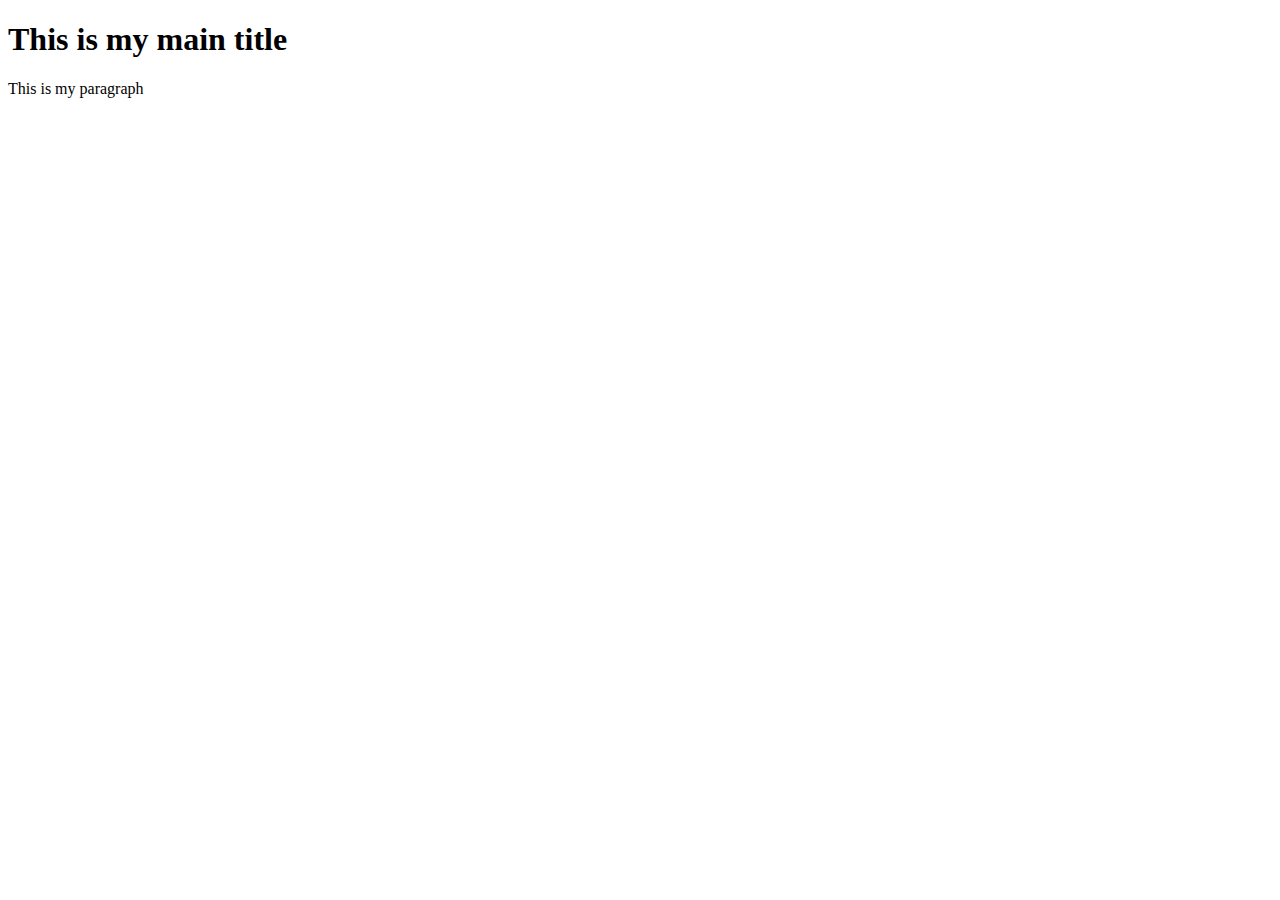
<file: aboutMe/index.html>
<!DOCTYPE html>
<html lang="en">
<head>
    <meta charset="UTF-8">
    <meta name="viewport" content="width=device-width, initial-scale=1.0">
    <title>Document</title>
</head>
<body>
    <h1>This is my main title</h1>
    <p>This is my paragraph</p>
</body>

</html>
</file>
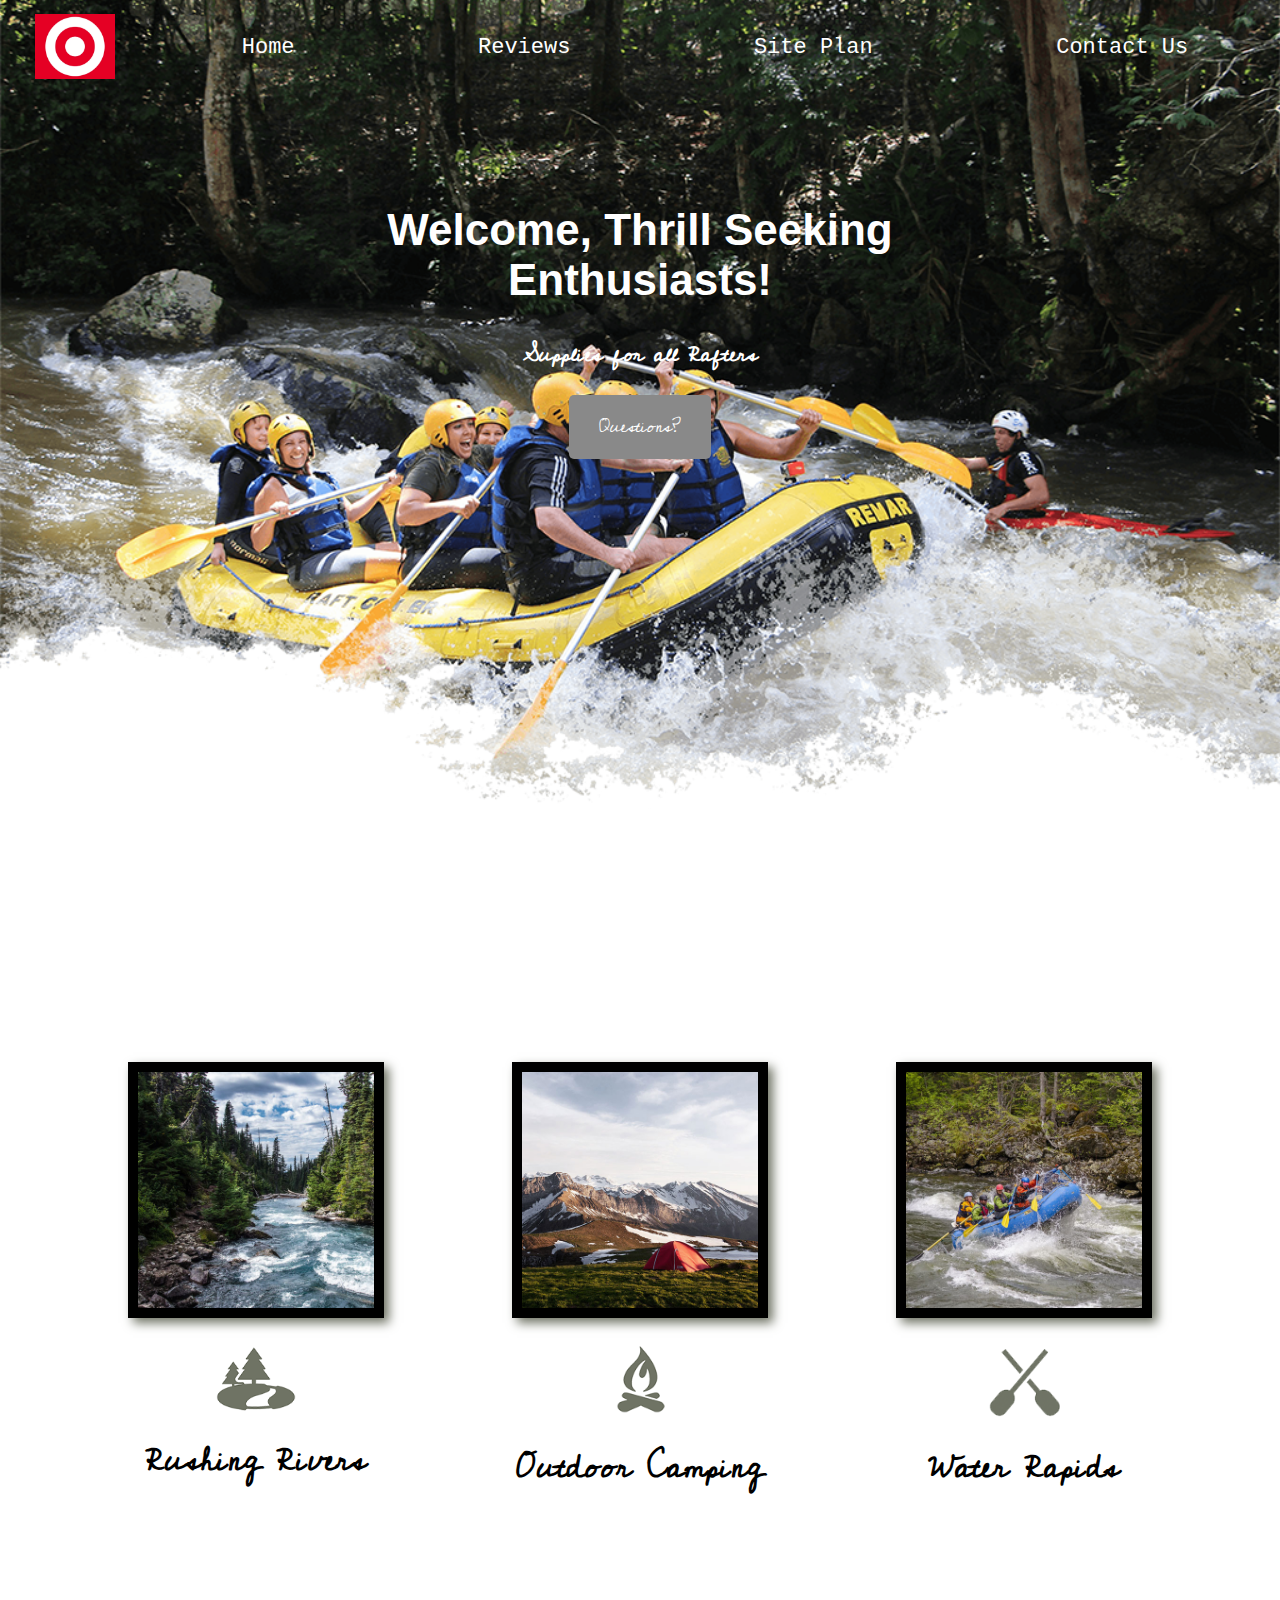
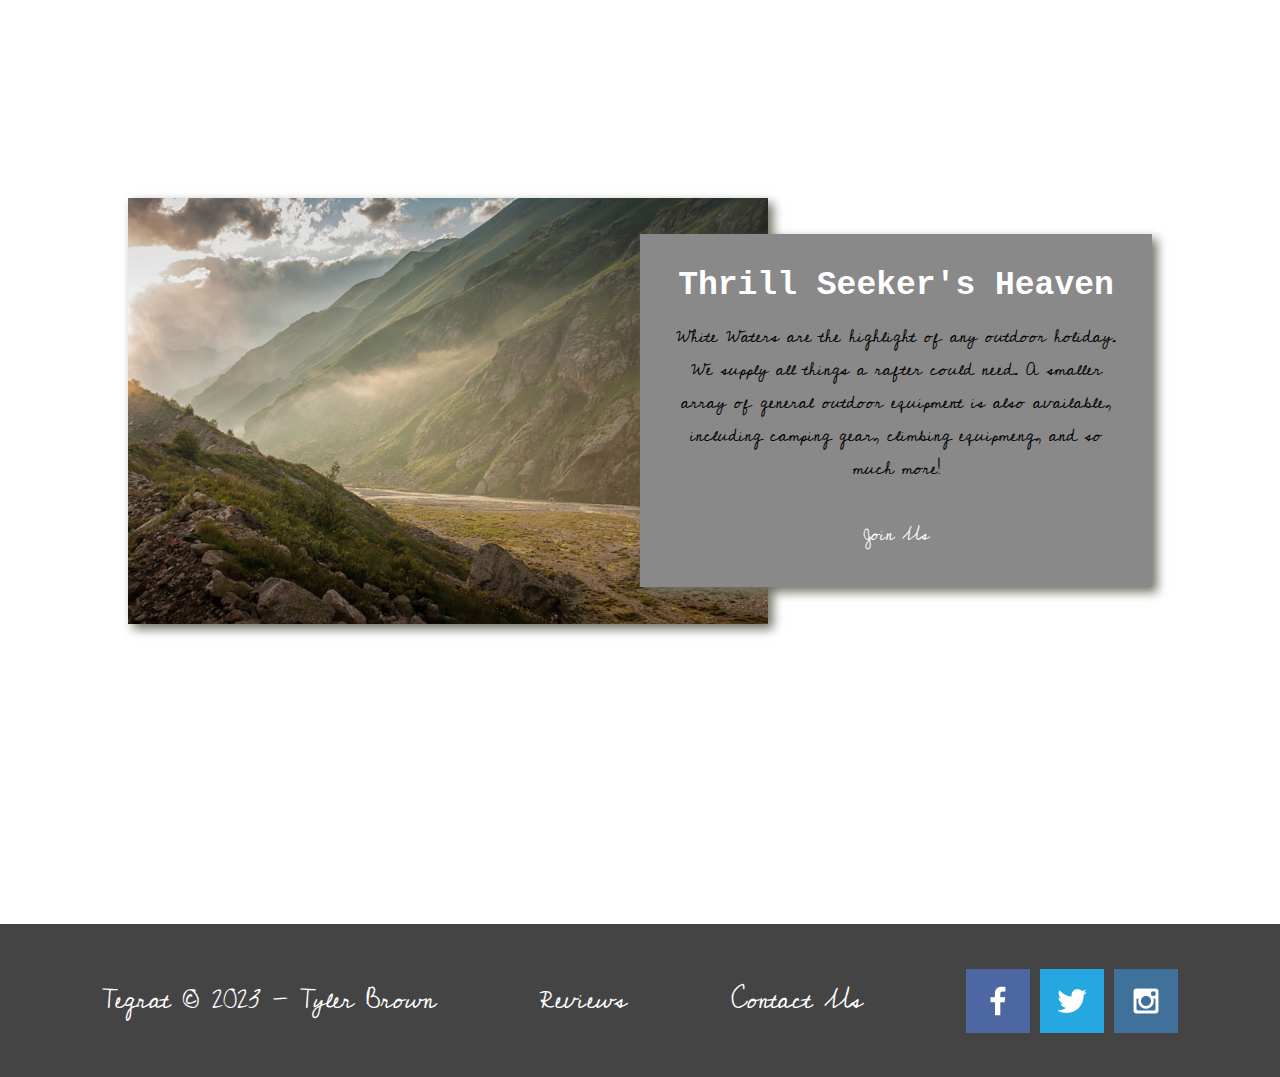
<file: wwr/index.html>
<!DOCTYPE html>
<html lang="en">
<head>
    <meta charset="UTF-8">
    <meta name="viewport" content="width=device-width, initial-scale=1.0">
    <link rel="stylesheet" href="styles/styles.css">
    <title>Tegrat - Home of the WWR Thrill Seekers</title>
</head>

<body>
    <div id="content">
        <header>
            <a id="logo_link" href="index.html" >
                <img class="logo" src="images/logo.png" alt="Dry Oar Logo">
            </a>
            <nav>
                <a href="index.html">Home</a>
                <a href="reviews.html">Reviews</a>
                <a href="site-plan-rafting.html">Site Plan</a>
                <a href="contactus.html">Contact Us</a>
            </nav>
        </header>
        <div id="hero">
            <div id="hero-box">
                <img id="hero-img" src="images/hero.png" alt="White Water Rafters">
            </div>
            <section id="hero-msg">
                <h1 class="home-title">Welcome, Thrill Seeking Enthusiasts!</h1>
                <h4>Supplies for all Rafters</h4>
                <div class="button-box" >
                    <a class="book" href="contactus.html">Questions?</a>
                </div>
            </section>
        </div> 
        <main class="home-grid">
            <section class="rivers-card">
                <img class="card-img" src="images/rivers.jpg" alt="river in forest">
                <img class="icon" src="images/river_icon.png" alt="river icon">
                <h2>Rushing Rivers</h2>
            </section>
            <section class="camping-card">
                <img class="card-img" src="images/camping.jpg" alt="tent in mountains">
                <img class="icon" src="images/fire_icon.png" alt="fire icon">
                <h2>Outdoor Camping</h2>
            </section>
            <section class="rapids-card">
                <img class="card-img" src="images/rapids.jpg" alt="rafting boat">
                <img class="icon" src="images/oars.png" alt="oars icon">
                <h2>Water Rapids</h2>
            </section>
            <div id="background"></div>
            <img class="mountains" src="images/mountains.jpg" alt="Misty mountains">
            <section class="msg">
                <h2>Thrill Seeker's Heaven</h2>
                <p>White Waters are the highlight of any outdoor holiday. We supply all things a rafter could need.
                    A smaller array of general outdoor equipment is also available, including camping gear, climbing
                    equipmeng, and so much more! </p>
                <a class='join' href="rivers.html">Join Us</a>
            </section>
        </main>
        <footer>
            <p>Tegrat &copy; 2023 - Tyler Brown</p>
            <p><a href="reviews.html">Reviews</a></p>
            <p><a href="contactus.html">Contact Us</a></p>
            <div class="social">
                <a href="https://facebook.com" target="_blank">
                    <img src="images/facebook.png" alt="fb icon">
                </a>
                <a href="https://twitter.com" target="_blank">
                    <img src="images/twitter.png" alt="twitter icon">
                </a>
                <a href="https://instagram.com" target="_blank">
                    <img src="images/instagram.png" alt="instagram icon">
                </a>
            </div>
        </footer>
    </div>  
</body>
</html>
</file>
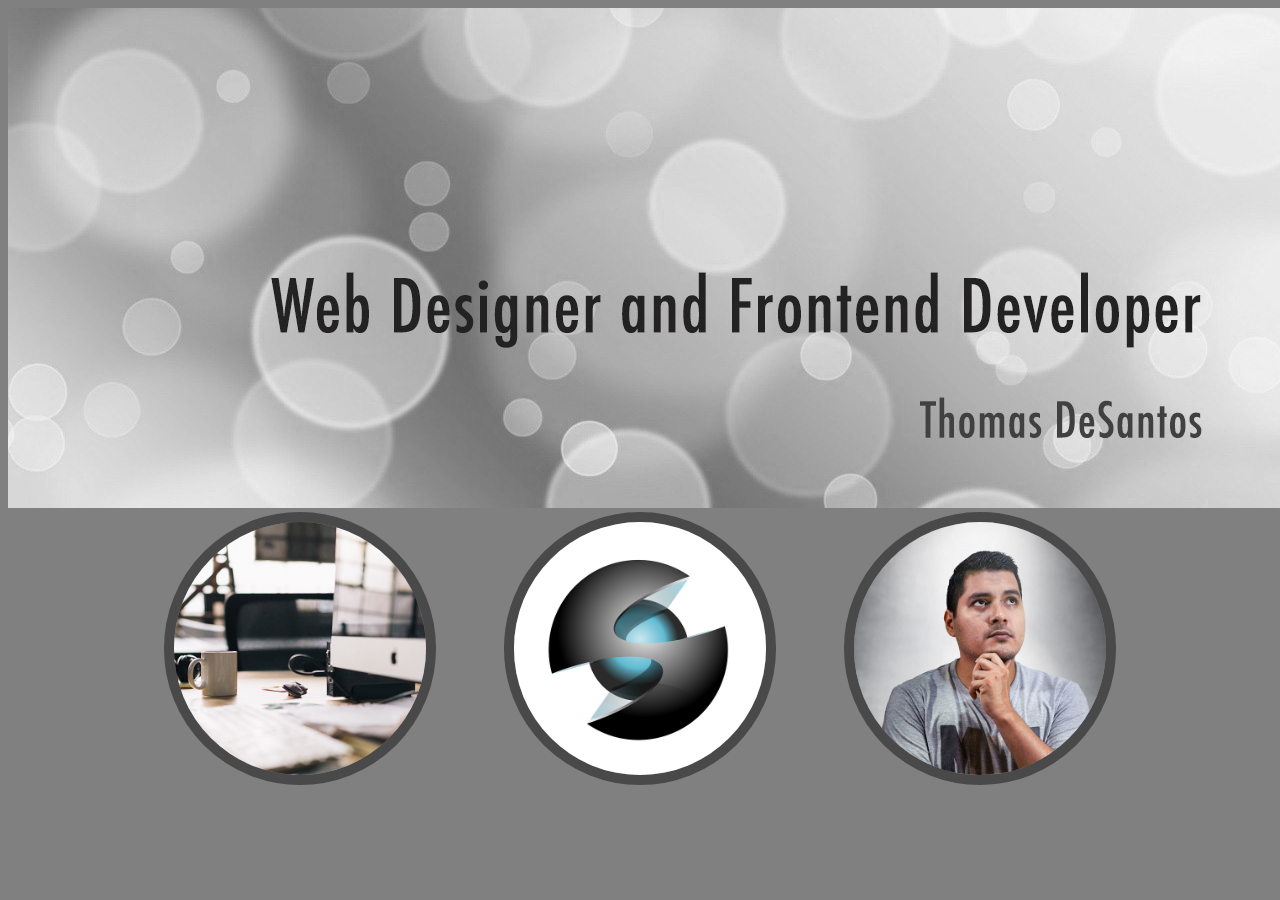
<file: iceAssignments/ice-10-10-23.html>
<!DOCTYPE html>
<html lang="en">
<head>
    <meta charset="UTF-8">
    <meta name="viewport" content="width=device-width, initial-scale=1.0">
    <link rel = "stylesheet" href="ice-10-10-23-styles.css">

    <title>ICE-Circles</title>
</head>
<body>
    <div>
        <div class="top">
            <img alt="hero image" src="w05_circles.jpg">
        </div>
        <div class="bottom">
            <img alt="desk picture" src="w05_ice_image_desk.jpg">
            <img id="graphic" alt="circle thing" src="w05_ice_image_graphic.png">
            <img alt="person guy" src="w05_ice_image_person.jpg">
        </div>
    </div>
</body>
</html>
</file>
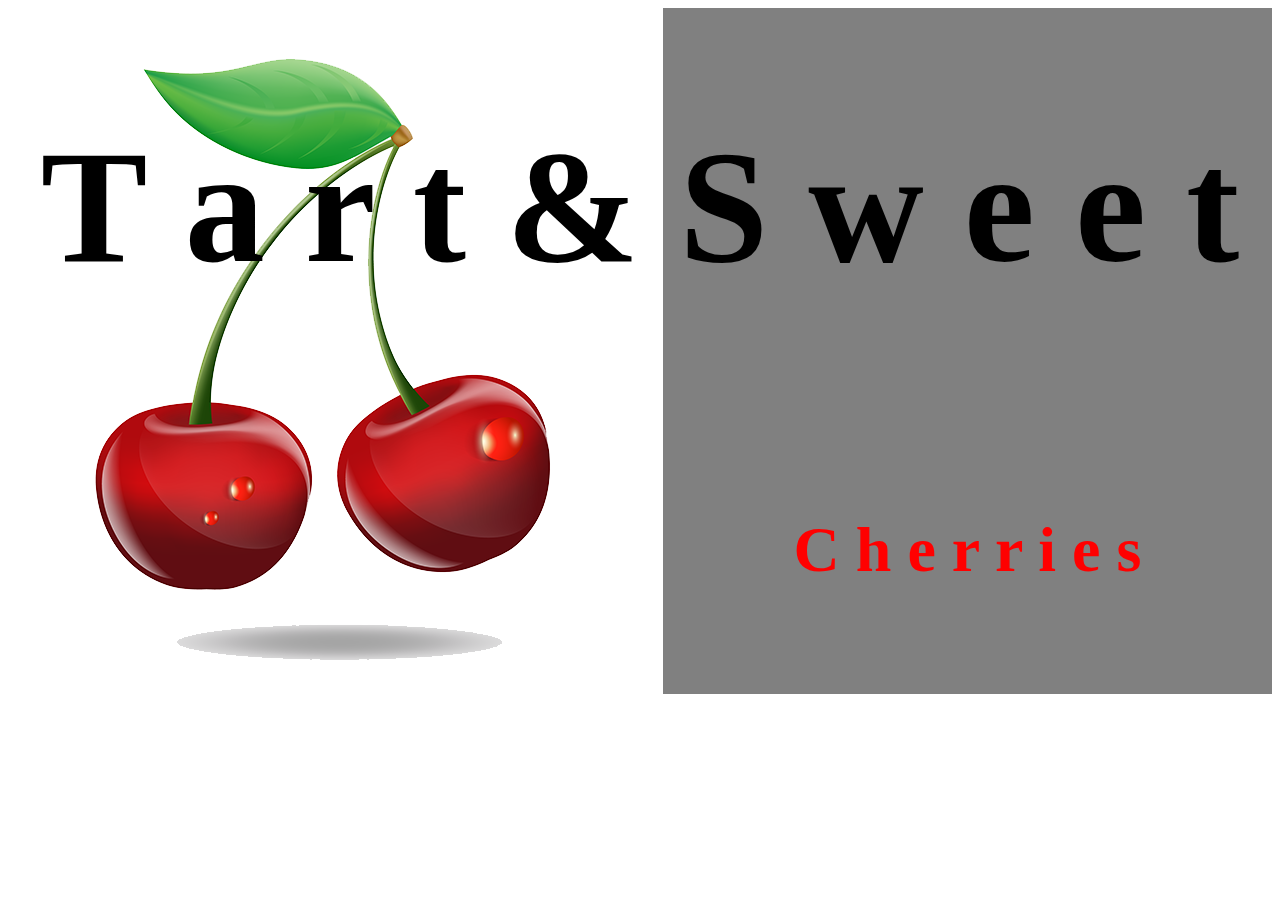
<file: iceAssignments/ice-10-17-23.html>
<!DOCTYPE html>
<html lang="en">
<head>
    <meta charset="UTF-8">
    <meta name="viewport" content="width=device-width, initial-scale=1.0">
    <link rel = "stylesheet" href="ice-10-17-23-styles.css">
    <title>Cherry Picture</title>
</head>
<body>
    
    <div class="gridcontainer">
        <div class="greybg"></div>
        <img class="cherrypic" alt = "cherryimg" src="w06_cherries.png">
        <h1 class="title">T a r t  &  S w e e t</h1>
        <h2 class="cherry">C  h  e  r  r  i  e  s</h2>
    </div>
</body>
</html>
</file>
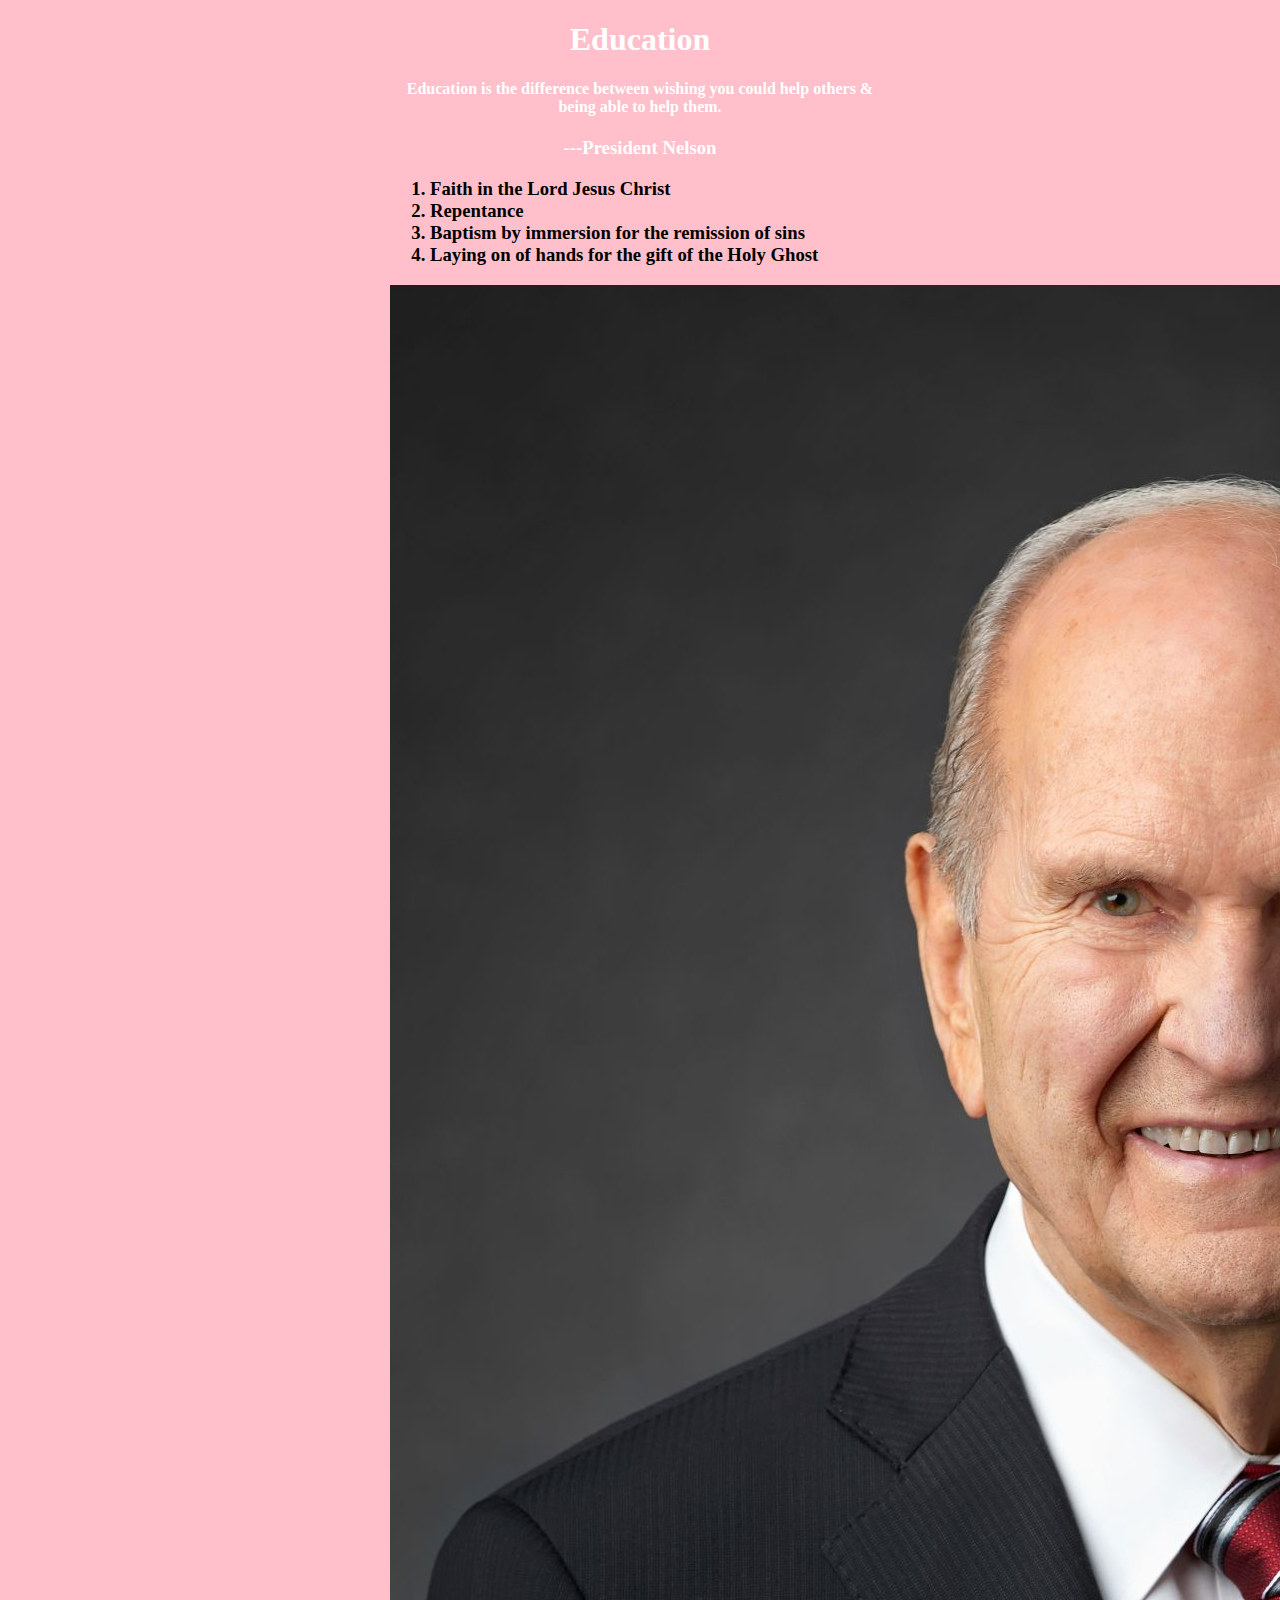
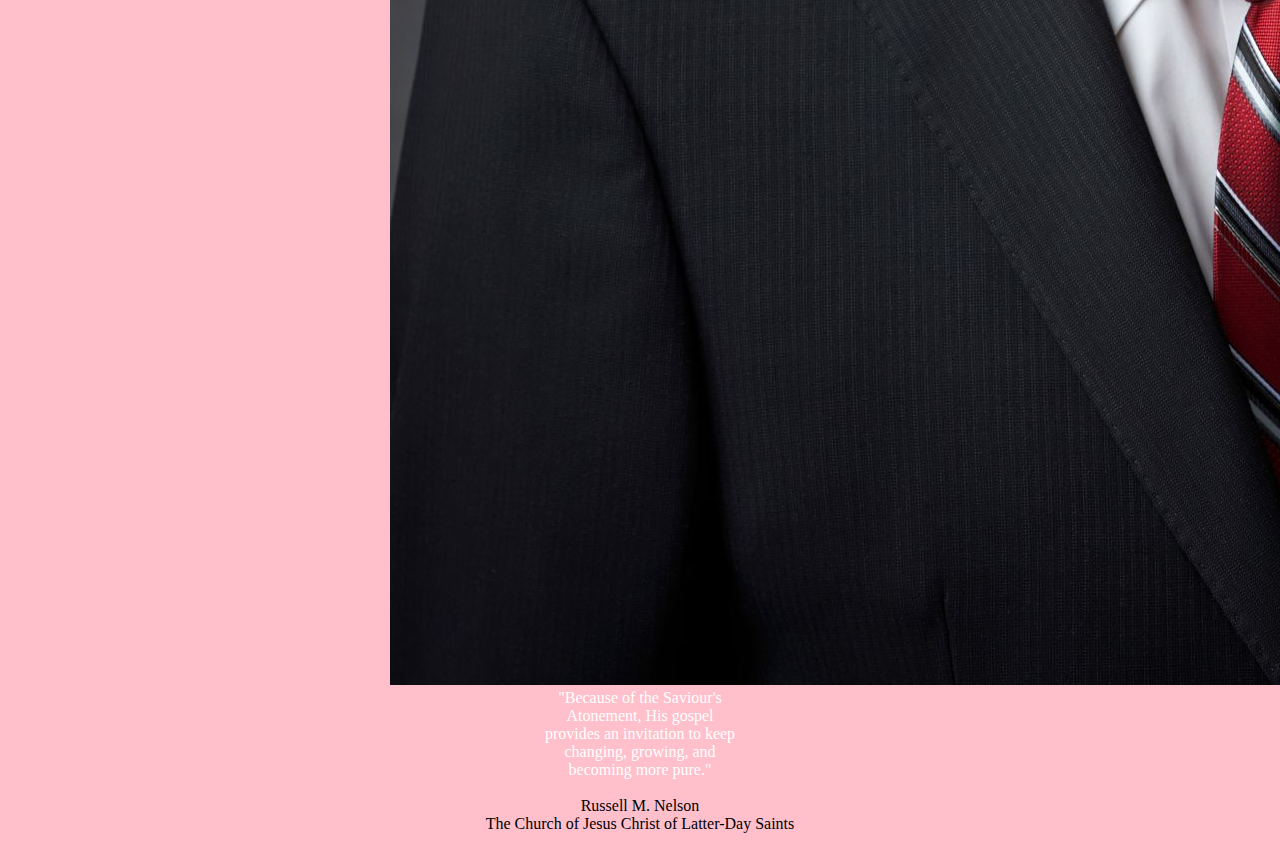
<file: iceAssignments/ice-10-5-23.html>
<!DOCTYPE html>
<html lang="en">
<head>
    <meta charset="UTF-8">
    <meta name="viewport" content="width=device-width, initial-scale=1.0">
    <link rel = "stylesheet" href="ice-10-5-23-styles.css">
    <title>ICE-Education</title>
</head>
<body>
    <div class="maincontent">
        <h1>Education</h1>
        <h4>
            Education is the difference between wishing you could help others & being able to help them.
        </h4>
        <h3>
            ---President Nelson
        </h3>
        <h3>
            <ol>
                <li>Faith in the Lord Jesus Christ</li>
                <li>Repentance</li>
                <li>Baptism by immersion for the remission of sins</li>
                <li>Laying on of hands for the gift of the Holy Ghost</li>
            </ol>
        </h3>
        <img alt="President Nelson" src="russell_nelson_official_portrait_2018.jpeg">
        <p>
            "Because of the Saviour's Atonement, His gospel provides an invitation to keep 
            changing, growing, and becoming more pure."
        </p>
        <footer>
            <br>
            Russell M. Nelson
            <br>
            The Church of Jesus Christ of Latter-Day Saints 
        </footer>
    </div>
    
</body>
</html>
</file>
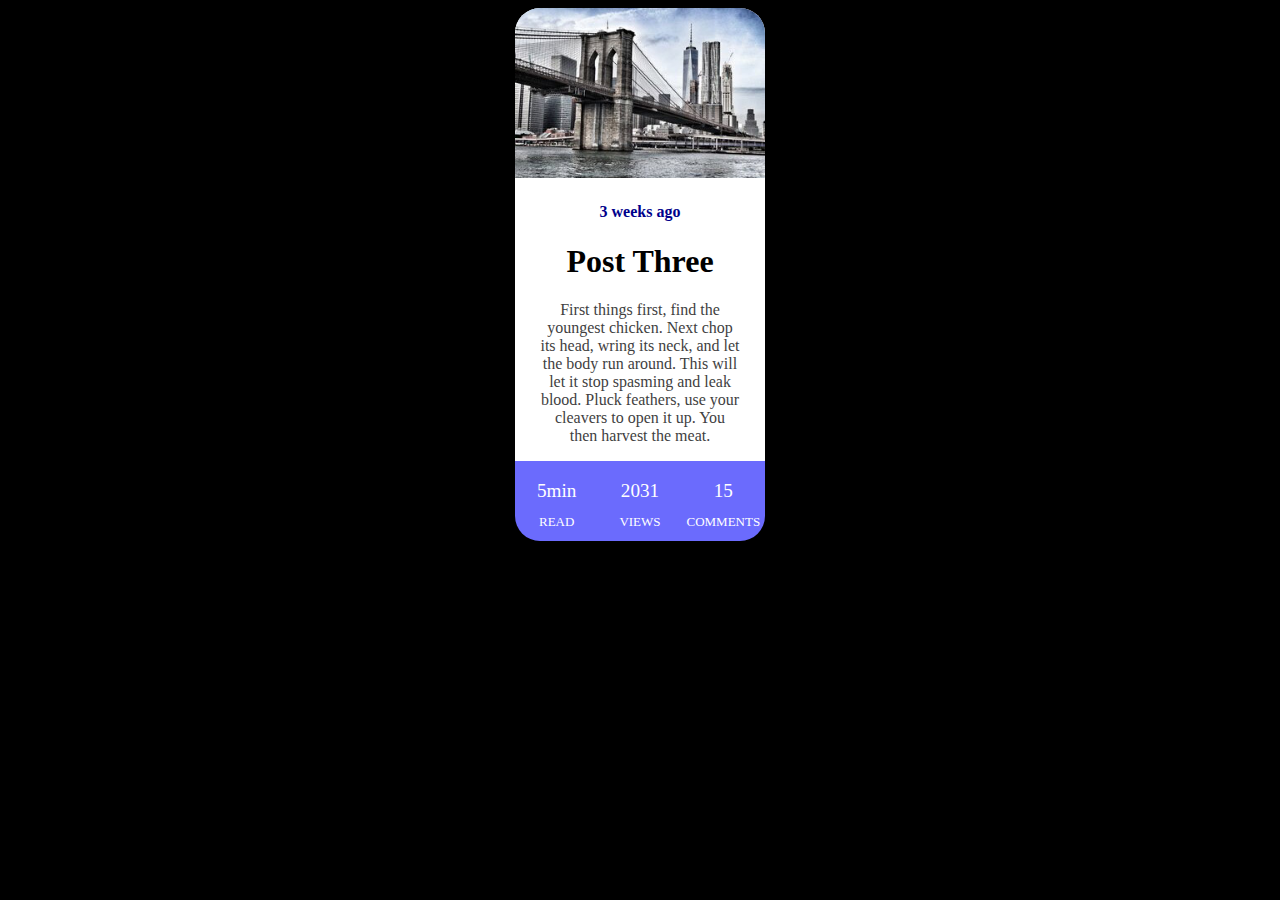
<file: iceAssignments/ice-11-7-23.html>
<!DOCTYPE html>
<html lang="en">
<head>
    <meta charset="UTF-8">
    <meta name="viewport" content="width=device-width, initial-scale=1.0">
    <link rel = "stylesheet" href="ice-11-7-23-styles.css">
    <title>ICE Challenge Week 9</title>
</head>
<body>
    <div class = "card">
        <img class = "headerimage" src = "w09_ice_img.jpg" alt = "Sky scrapers with bridge in a big city">
        <main>
            <h4>3 weeks ago</h4>
            <h1 class = "header2">Post Three</h1>
            <p class = "awesomearticle">
                First things first, find the youngest chicken. Next chop its head, wring its neck, and let the body run around. This will let it stop spasming and leak blood. Pluck feathers, use your cleavers to open it up. You then harvest the meat.
            </p>
        </main>
        <footer>
            <div class = "foot">
                <p class = "par1"> 5min</p>
                <p class = "par2"> 2031</p>
                <p class = "par3"> 15</p>
                <p class = "par4"> READ</p>
                <p class = "par5"> VIEWS</p>
                <p class = "par6"> COMMENTS</p>
            </div>
        </footer>
    </div>
</body>

</html>
</file>
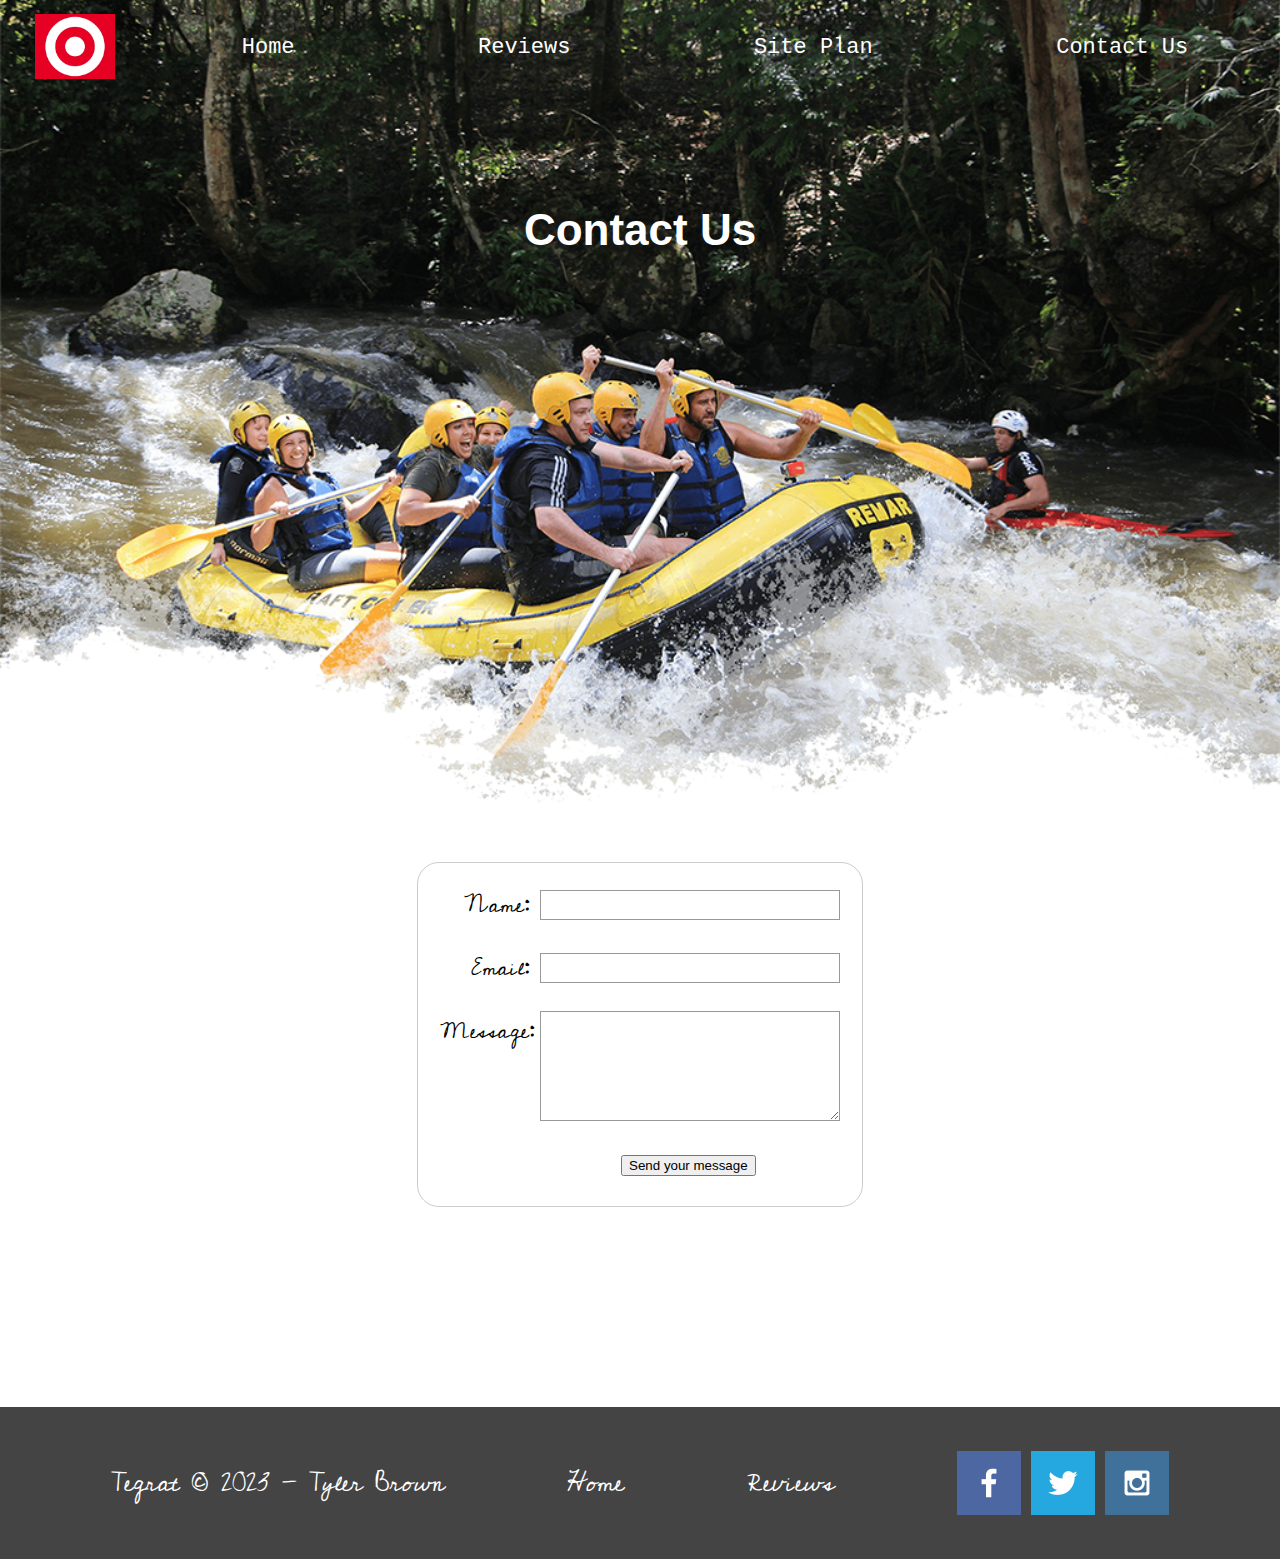
<file: wwr/contactus.html>
<!DOCTYPE html>
<html lang="en">
<head>
    <meta charset="UTF-8">
    <meta name="viewport" content="width=device-width, initial-scale=1.0">
    <link rel="stylesheet" href="styles/styles.css">
    <style>
        form {
    margin: 0 auto;
    width: 400px;
    padding: 1em;
    border: 1px solid #ccc;
    border-radius: 1em;
}

ul {
    list-style: none;
    padding: 0;
    margin: 0;
}

form li + li {
    margin-top: 1em;
}

label {
    display: inline-block;
    width: 90px;
    text-align: right;
}

input,
textarea {
    font: 1em sans-serif;
    width: 300px;
    box-sizing: border-box;
    border: 1px solid #999;
}

input:focus,
textarea:focus {
    border-color: #000;
}

textarea {
    vertical-align: top;
    height: 5em;
}

.button {
    padding-left: 90px;
}

button {
    margin-left: 0.5em;
}

#feedback {
    background-color: antiquewhite;
    position: absolute;
    top: 0;
    left: 0;
    right: 0;
    padding: 0.5em;
    display: none;
}

.moveDown {
    margin-top: 3em;
}
    </style>

    <title>Tegrat - Home of the WWR Thrill Seekers</title>
</head>

<body>
    <div id="content">
        <header>
            <a id="logo_link" href="index.html" >
                <img class="logo" src="images/logo.png" alt="Tegrat Logo">
            </a>
            <nav>
                <a href="index.html">Home</a>
                <a href="reviews.html">Reviews</a>
                <a href="site-plan-rafting.html">Site Plan</a>
                <a href="contactus.html">Contact Us</a>
            </nav>
        </header>
        <div id="hero">
            <div id="hero-box">
                <img id="hero-img" src="images/hero.png" alt="White Water Rafters">
            </div>
            <section id="hero-msg">
                <h1 class="home-title">Contact Us</h1>
            </section>
        </div> 
        <main>
            <div id="feedback"></div>
            <form action="/contactusbutton" method="post">
                <ul>
                    <li>
                        <label for="name">Name:</label>
                        <input type="text" id="name" name="user_name">
                    </li>
                    <li>
                        <label for="mail">Email:</label>
                        <input type="email" id="mail" name="user_email">
                    </li>
                    <li>
                        <label for="msg">Message:</label>
                        <textarea id="msg" name="user_message"></textarea>
                    </li>
                    <li class="button">
                        <button type="submit">Send your message</button>
                    </li>
                </ul>
            </form>
        </main>
        <footer>
            <p>Tegrat &copy; 2023 - Tyler Brown</p>
            <p><a href="index.html">Home</a></p>
            <p><a href="reviews.html">Reviews</a></p>
            <div class="social">
                <a href="https://facebook.com" target="_blank">
                    <img src="images/facebook.png" alt="fb icon">
                </a>
                <a href="https://twitter.com" target="_blank">
                    <img src="images/twitter.png" alt="twitter icon">
                </a>
                <a href="https://instagram.com" target="_blank">
                    <img src="images/instagram.png" alt="instagram icon">
                </a>
            </div>
        </footer>
    </div> 
    <script>
        const feedbackElement = document.getElementById('feedback');
        const formElement = document.forms[0];
        formElement.addEventListener('submit', function(e) {
            e.preventDefault();
            feedbackElement.innerHTML = 'Hello '+ formElement.user_name.value +'! Thank you for submitting a message. We will answer as soon as we can.'
            feedbackElement.style.display = "block";
            document.body.classList.toggle('moveDown');
        });
    </script> 
</body>
</html>
</file>
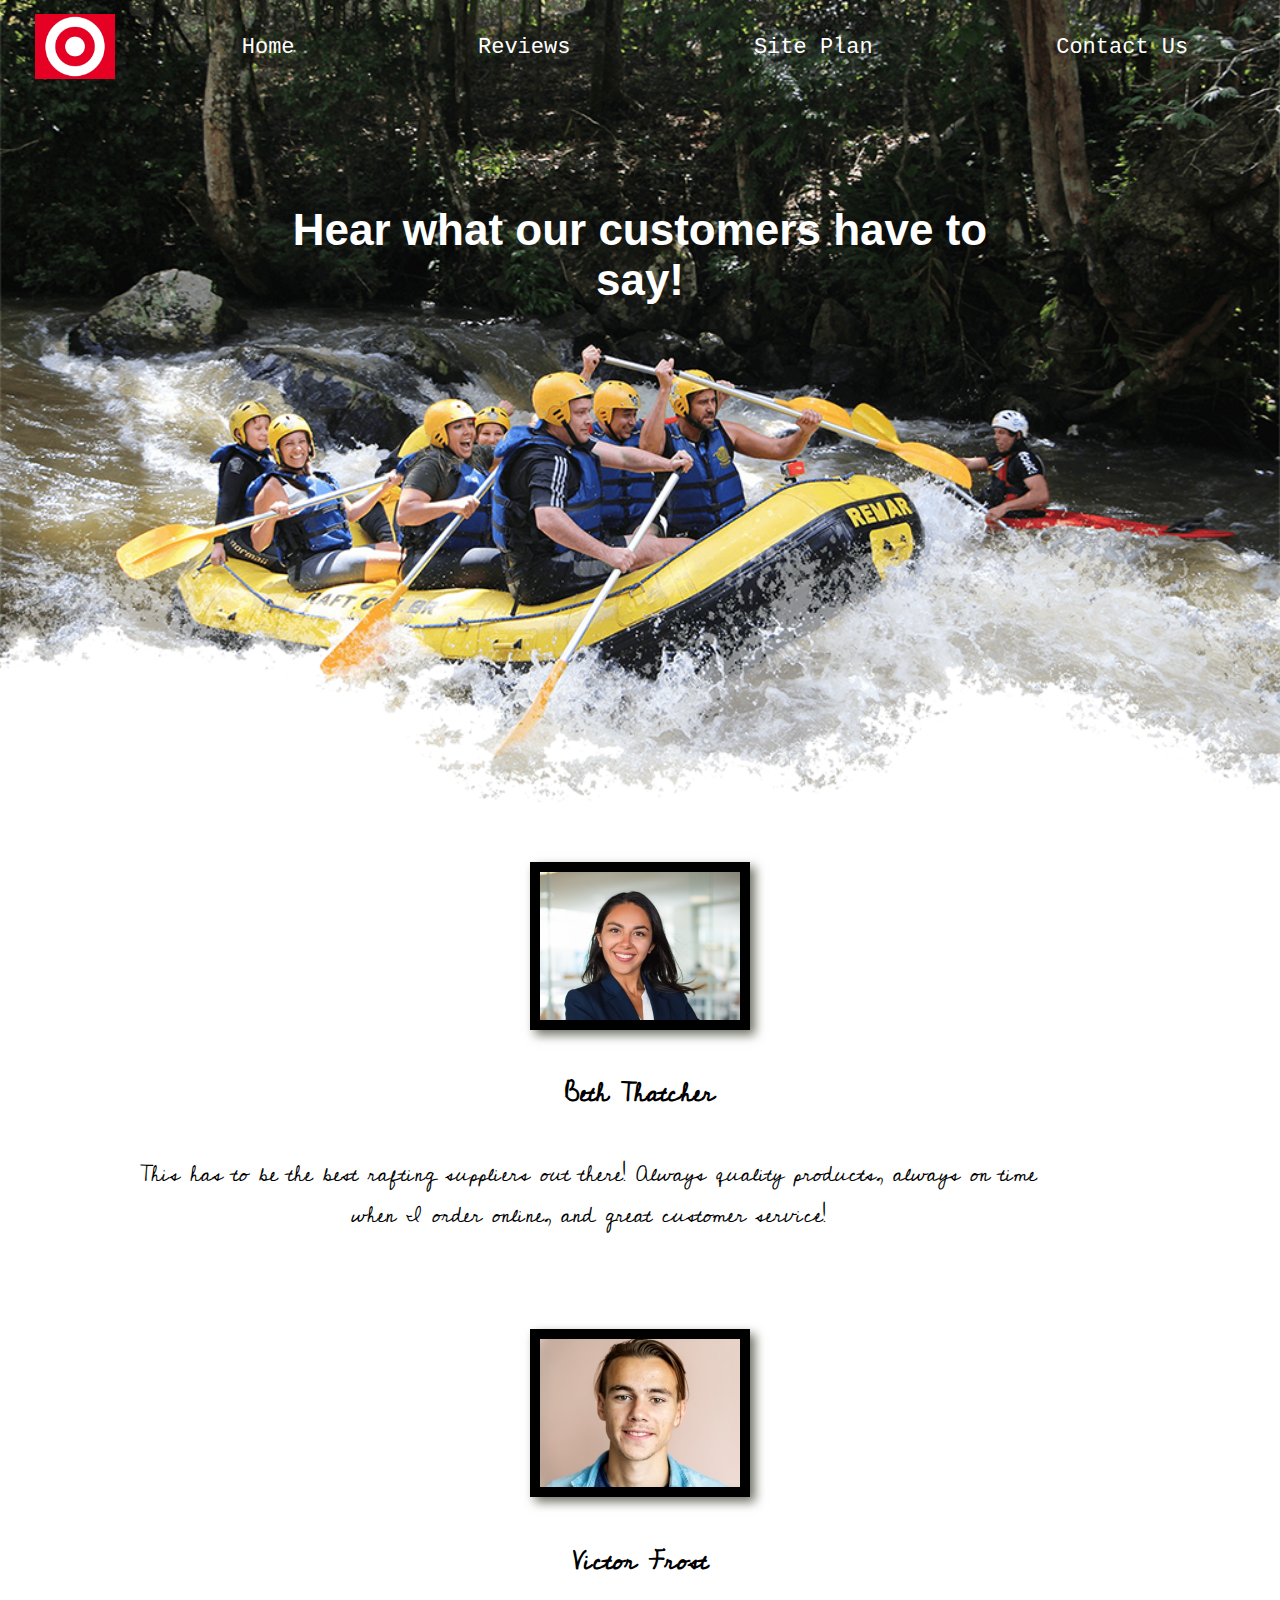
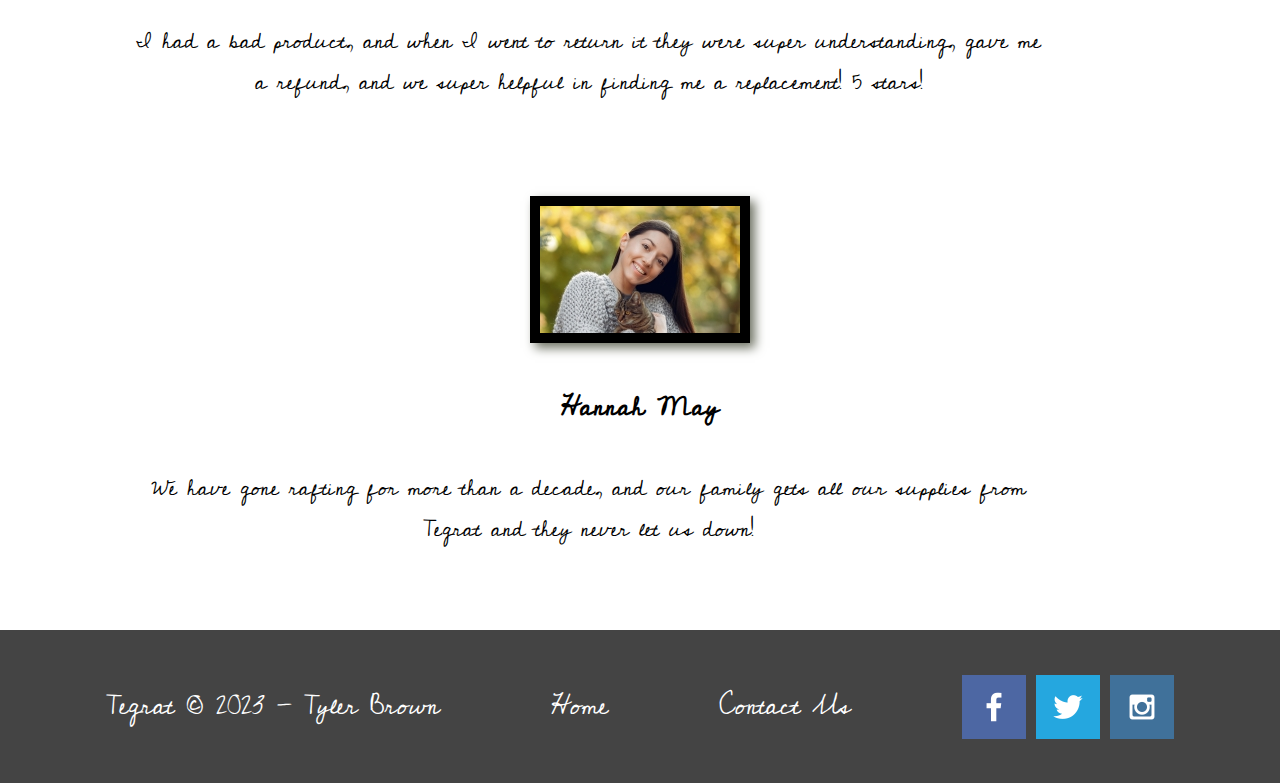
<file: wwr/reviews.html>
<!DOCTYPE html>
<html lang="en">
<head>
    <meta charset="UTF-8">
    <meta name="viewport" content="width=device-width, initial-scale=1.0">
    <link rel="stylesheet" href="styles/styles.css">
    <title>Tegrat - Home of the WWR Thrill Seekers</title>
</head>

<body>
    <div id="content">
        <header>
            <a id="logo_link" href="index.html" >
                <img class="logo" src="images/logo.png" alt="Tegrat Logo">
            </a>
            <nav>
                <a href="index.html">Home</a>
                <a href="reviews.html">Reviews</a>
                <a href="site-plan-rafting.html">Site Plan</a>
                <a href="contactus.html">Contact Us</a>
            </nav>
        </header>
        <div id="hero">
            <div id="hero-box">
                <img id="hero-img" src="images/hero.png" alt="White Water Rafters">
            </div>
            <section id="hero-msg">
                <h1 class="home-title">Hear what our customers have to say!</h1>
            </section>
        </div> 
        
        <main class="reviews-grid">
            <section class="review-one">
                <img class="customer-img" src="images/confident-cheerful-young-businesswoman.jpg" alt="customer 1 woman">
                <h3>Beth Thatcher</h3>
                <p class = "customer-review">
                    This has to be the best rafting suppliers out there! Always quality products, always
                    on time when I order online, and great customer service!
                </p>
                
            </section>
            <section class="review-two">
                <img class="customer-img" src="images/portrait-cheerful-caucasian-man.jpg" alt="customer 2 man">
                <h3>Victor Frost</h3>
                <p class = "customer-review">
                    I had a bad product, and when I went to return it they were super understanding, gave me a
                    refund, and we super helpful in finding me a replacement! 5 stars!
                </p>

            </section>
            <section class="review-three">
                <img class="customer-img" src="images/young-girl-grey-sweater-posing-outdoors-with-cat.jpg" alt="customer 3 woman">
                <h3>Hannah May</h3>
                <p class = "customer-review">
                    We have gone rafting for more than a decade, and our family gets all our supplies from Tegrat 
                    and they never let us down!
                </p>
            </section>           
        </main>
        <footer>
            <p>Tegrat &copy; 2023 - Tyler Brown</p>
            <p><a href="index.html">Home</a></p>
            <p><a href="contactus.html">Contact Us</a></p>
            <div class="social">
                <a href="https://facebook.com" target="_blank">
                    <img src="images/facebook.png" alt="fb icon">
                </a>
                <a href="https://twitter.com" target="_blank">
                    <img src="images/twitter.png" alt="twitter icon">
                </a>
                <a href="https://instagram.com" target="_blank">
                    <img src="images/instagram.png" alt="instagram icon">
                </a>
            </div>
        </footer>
    </div>  
</body>
</html>
</file>
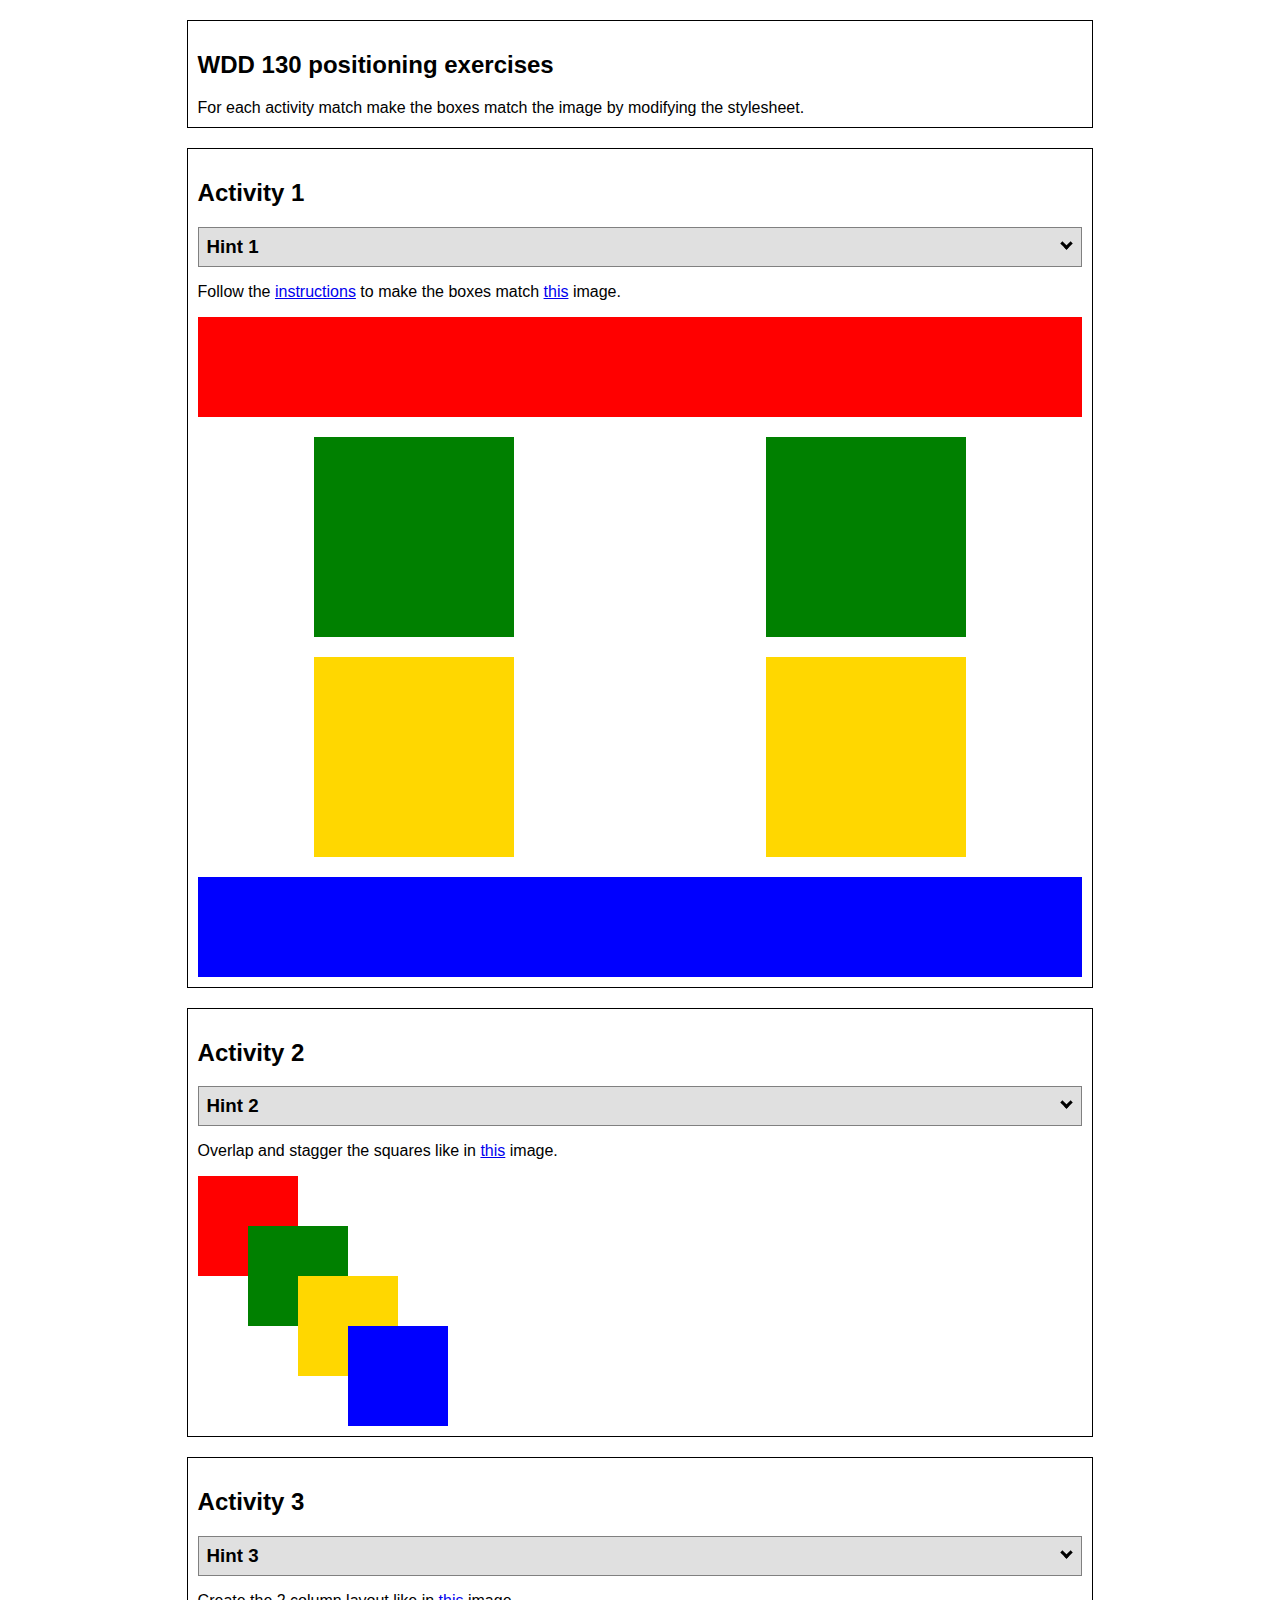
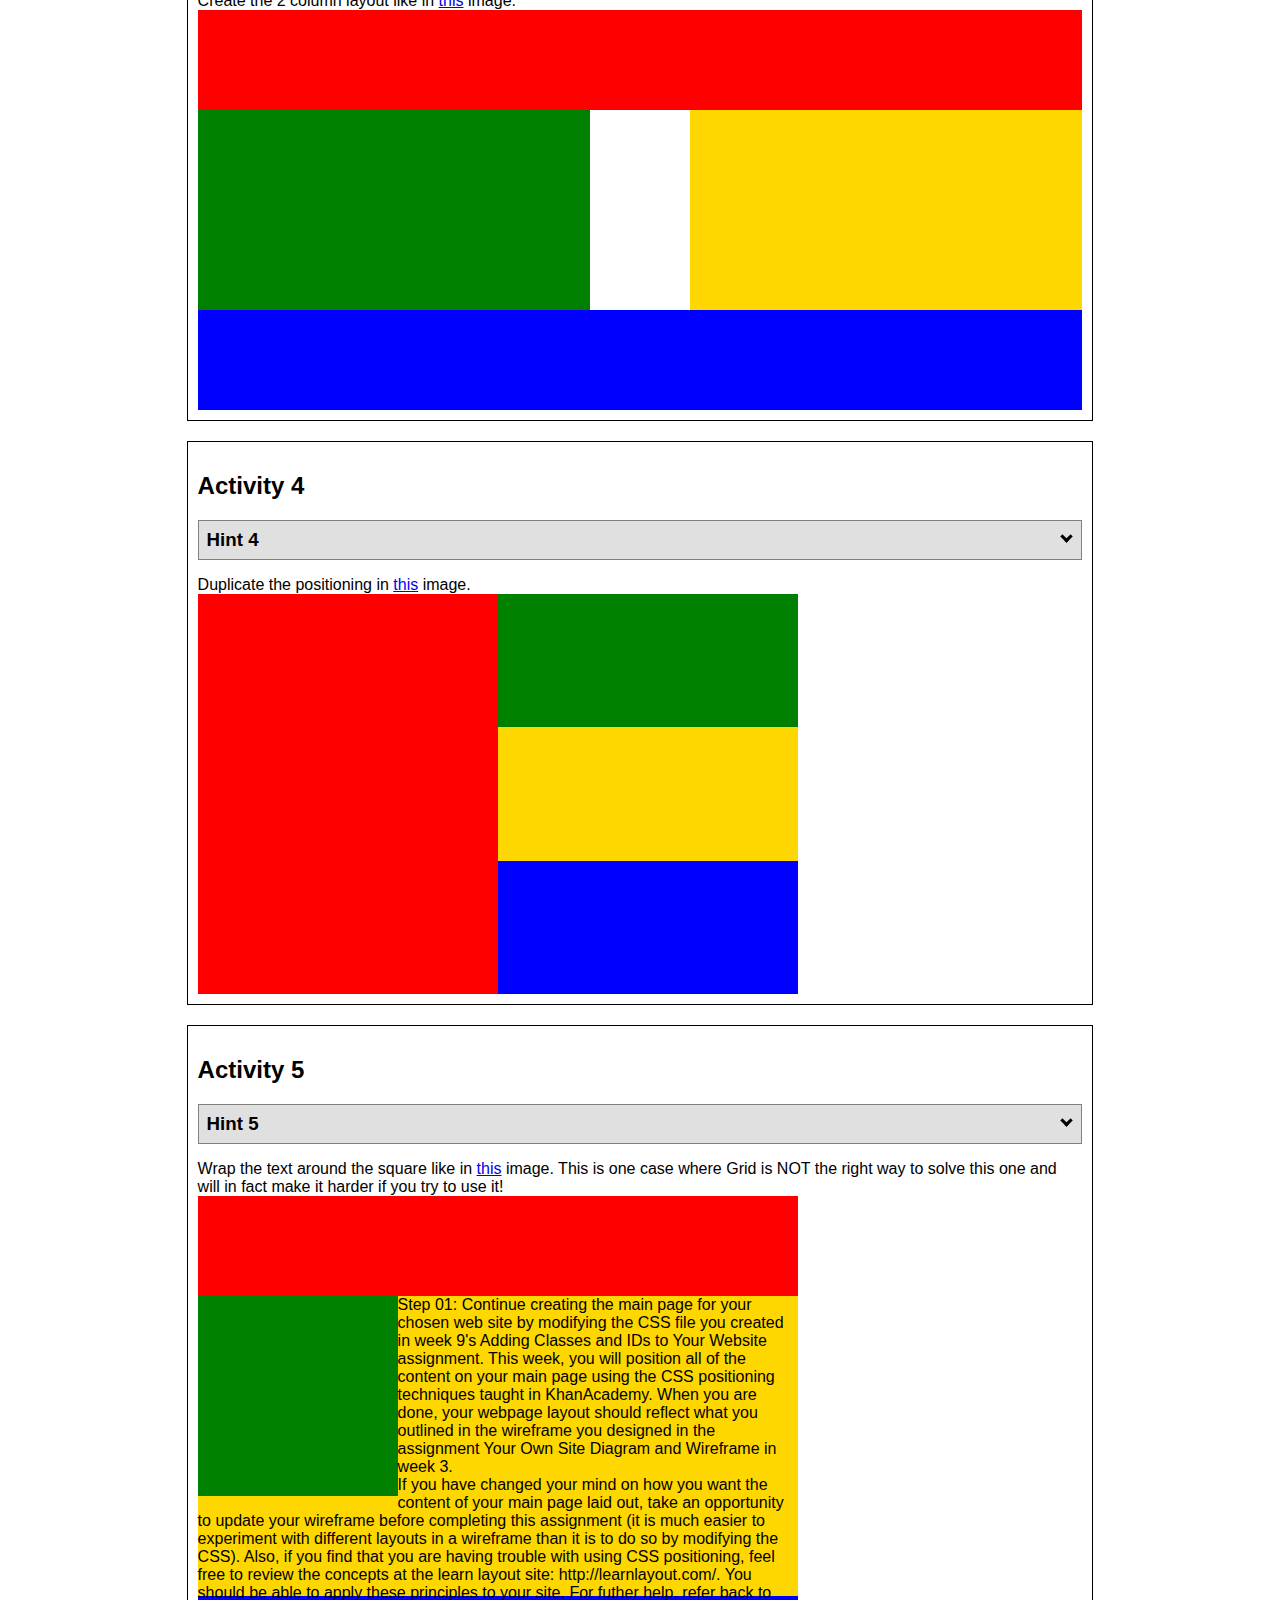
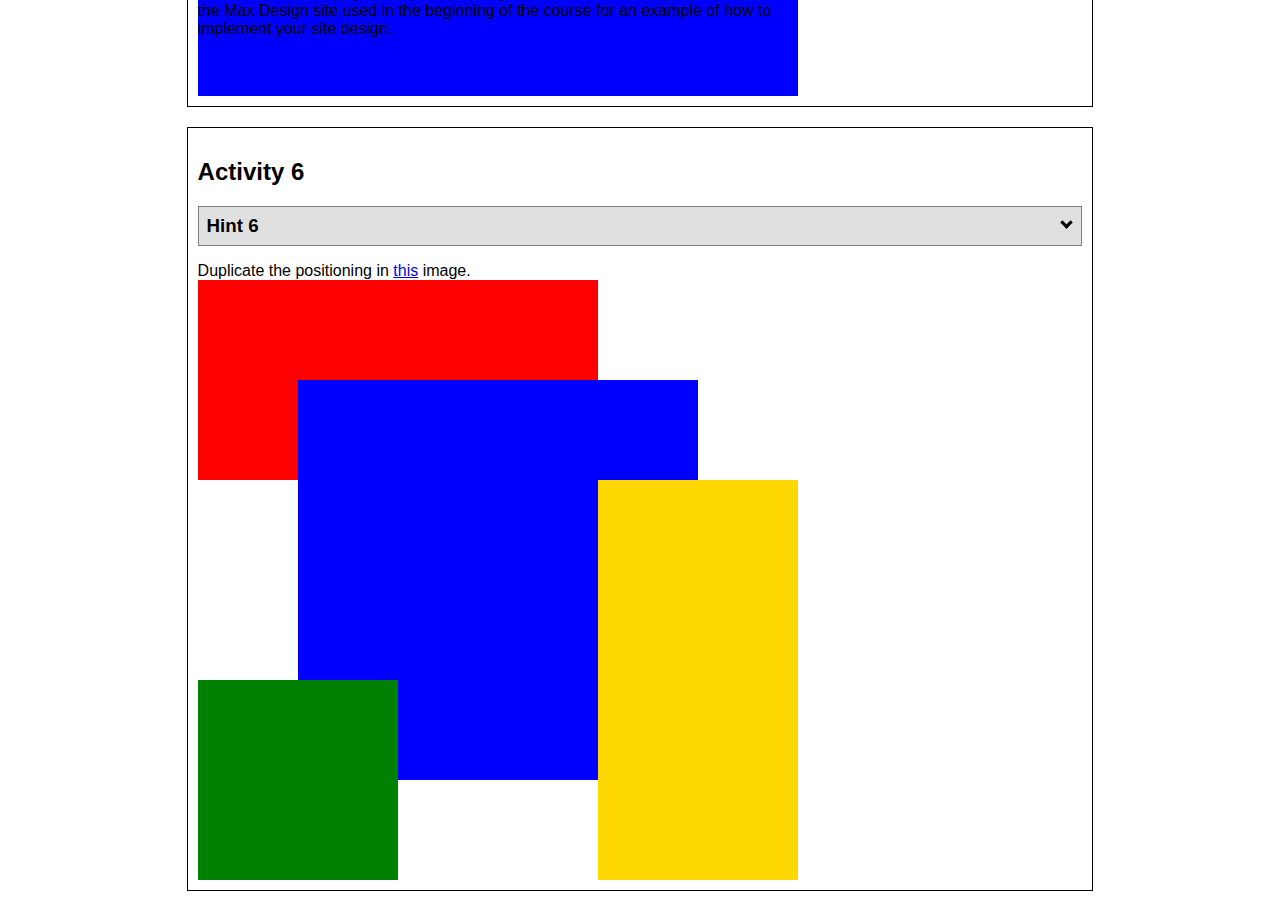
<file: positioning/positioning/positioning.html>
<!DOCTYPE html>
<html lang="en">
  <head>
    <!-- HTML - Name: positioning.html -->
    <title>Positioning Activity</title>
    <link rel="stylesheet" type="text/css" href="positionstyles.css" />
  </head>
  <body>
    <div class="activity">
      <h2>WDD 130 positioning exercises</h2>
      For each activity match make the boxes match the image by modifying the stylesheet.</div>
    <div class="activity">
      <h2>Activity 1</h2>
      <section class="hint"><input type="checkbox" ><i></i> <h3>Hint 1</h3><div><p>Check out the <a href="https://byui-wdd.github.io/wdd130/activities/w06-css-positioning.html" target="_blank">activity instructions</a> in Ilearn!</p></div></section>
      <p>Follow the <a href="https://byui-wdd.github.io/wdd130/activities/w06-css-positioning.html" target="_blank">instructions</a> to make the boxes match  <a href="https://byui-wdd.github.io/wdd130/images/example1.png" target="_blank">this</a> image.</p>
      <div class="content1" >
        <div class="red1" ></div>
        <div class="green1" ></div>
        <div class="green1" ></div>
        <div class="yellow1"></div>
        <div class="yellow1"></div>
        <div class="blue1"></div>
      </div>
    </div>
    <div class="activity">
      <h2>Activity 2</h2>
      <section class="hint"><input type="checkbox" > <h3>Hint 2</h3><i></i><div>
      <ul>
      <li>grid-template-columns: 50px 50px 50px 50px 50px </li></ul></div></section>
      <p>Overlap and stagger the squares like in <a href="https://byui-wdd.github.io/wdd130/images/example2.png" target="_blank">this</a> image.</p>
      <div class="content2" >
        <div class="red2" ></div>
        <div class="green2" ></div>
        <div class="yellow2"></div>
        <div class="blue2"></div>
      </div>
    </div>
    <div class="activity">
      <h2>Activity 3</h2>
      <section class="hint"><input type="checkbox" > <h3>Hint 3</h3><i></i><div><p>This one is going to be best solved with CSS Grid. Remember to make the boxes the right width first...then start moving them around. </p><h4>Properties used:</h4><ul><li>display:grid;</li><li>grid-template-columns:</li><li>grid-column-gap:</li>
        <li>grid-column:</li>  </ul></div></section>
      Create the 2 column layout like in <a href="https://byui-wdd.github.io/wdd130/images/example3.png" target="_blank">this</a>  image.
      <div class="content3" >
        <div class="red3" ></div>
        <div class="green3" ></div>
        <div class="yellow3"></div>
        <div class="blue3"></div>
      </div>
    </div>
    <div class="activity">
      <h2>Activity 4</h2>
      <section class="hint"><input type="checkbox" > <h3>Hint 4</h3><i></i><div><p>For the others we have been primarily concerned with width. For this one you will need to adjust height as well. </p><h4>Properties used:</h4><ul><li>display:grid;</li><li>grid-template-columns:</li><li>grid-row:</li></ul></div></section>
      Duplicate the positioning in <a href="https://byui-wdd.github.io/wdd130/images/example4.png" target="_blank">this</a> image. 
      <div class="content4" >
        <div class="red4" ></div>
        <div class="green4" ></div>
        <div class="yellow4"></div>
        <div class="blue4"></div>
      </div>
    </div>

    <div class="activity">
      <h2>Activity 5</h2>
      <section class="hint"><input type="checkbox" > <h3>Hint 5</h3><i></i><div><p>Grid is <strong>not</strong> the right way to do this.  In fact there is only one way to really do that...and that is with float. Remember that we float the thing we want the text to wrap around.  Also remember to start by making all the shapes the right size and shape.</p><h4>Properties used:</h4><ul><li>float: left;</li></ul></div></section>
      Wrap the text around the square like in <a href="https://byui-wdd.github.io/wdd130/images/example5.png" target="_blank">this</a> image. This is one case where Grid is NOT the right way to solve this one and will in fact make it harder if you try to use it!
      <div class="content5" >
        <div class="red5" ></div>
        <div class="green5" ></div>
        <div class="yellow5">Step 01: Continue creating the main page for your chosen web site by modifying the CSS file you created in week 9's Adding Classes and IDs to Your Website assignment. This week, you will position all of the content on your main page using the CSS positioning techniques taught in KhanAcademy. When you are done, your webpage layout should reflect what you outlined in the wireframe you designed in the assignment Your Own Site Diagram and Wireframe in week 3. <br />
          If you have changed your mind on how you want the content of your main page laid out, take an opportunity to update your wireframe before completing this assignment (it is much easier to experiment with different layouts in a wireframe than it is to do so by modifying the CSS). Also, if you find that you are having trouble with using CSS positioning, feel free to review the concepts at the learn layout site: http://learnlayout.com/. You should be able to apply these principles to your site. For futher help, refer back to the Max Design site used in the beginning of the course for an example of how to implement your site design.</div>
        <div class="blue5"></div>
      </div>
    </div>
    <div class="activity">
      <h2>Activity 6</h2>
      <section class="hint"><input type="checkbox" > <h3>Hint 6</h3><i></i><div><p>This one is all about visualizing the grid behind the layout. If you are having a hard time doing that first: all the sizes are even multiples of 100, and second here is another example with the lines drawn: <a href="https://byui-wdd.github.io/wdd130/images/example6-hint.png" target="_blank">example 6 with lines</a>. For this one you will find it easiest if you use px for the column width. You can also use <kbd>z-index</kbd> to control the element layering.    </p><h4>Properties used:</h4><ul><li>display:grid;</li><li>grid-template-columns:</li><li>grid-column:</li><li>grid-row:</li><li><a href="https://www.w3schools.com/cssref/pr_pos_z-index.asp" target="_blank">z-index:</a></li></ul></div></section>
      Duplicate the positioning in <a href="https://byui-wdd.github.io/wdd130/images/example6.png" target="_blank">this</a> image.
      <div class="content6" >
        <div class="red6" ></div>
        <div class="blue6"></div>
        <div class="green6" ></div>
        <div class="yellow6"></div>
      
      </div>
    </div>
  </body>
</html>
</file>
<file: wwr/styles/styles.css>
@import url('https://fonts.googleapis.com/css2?family=Cedarville+Cursive&family=Pacific&display=swap');
:root {
    font-family: "Cedarville Cursive", Georgia, serif;
    font-family: monospace, Tahoma, sans-serif;
}
#content {
    max-width: 1600px;
    margin: 0 auto;
    text-align: center;
}
nav a {
    text-align: center;
    color: #ffffff;
    text-decoration: none;
    padding: 35px;
}
#hero-msg h1, #hero-msg h4{
    text-align: center;
}
.button-box {
    text-align: center;
}
main section {
    text-align: center;
}
body {
    font-family: "Cedarville Cursive", Georgia, serif;
    font-size: 22px;
    background-color: rgb(255, 255, 255);
    margin: 0;
    padding: 0;
}
header {
    font-family: monospace, Tahoma, sans-serif;
    display: grid;
    grid-template-columns: 150px auto;
    opacity: 1;
}
nav a:hover {
    background-color: #C40000;
    color: rgb(0, 0, 0);
}
.book, .join {
    margin-top: 50px;
    font-size: 18px;
    padding: 15px 30px;
    background-color: #898989;
    color: white;
    text-decoration: none;
    border-radius: 5px;
}
.book:hover, .join:hover {
    background-color: #898989;
    color: #CF0000;
}
.msg {
    line-height: 1.5em;
    padding: 35px;
    background-color: #898989;
    grid-column: 6/10;
    grid-row: 6/7;
    box-shadow: 5px 5px 10px #6f7364;
}
footer {
    background-color: #444444;
    padding: 25px 50px;
    margin-top: 200px;
    color: white;
    display: flex;
    justify-content: space-around;
    align-items: center;
}
.home-title {
    font-family: Tahoma, sans-serif;
    margin-top: 10px;
    font-size: 2em;
    color: rgb(255, 255, 255);
}
h4 {
    color: rgb(255, 255, 255);
}
.msg h2 {
    font-family: monospace, Tahoma, sans-serif;
    color: rgb(255, 255, 255);
}
.msg p{
    font-size: 0.8em;
    padding-bottom: 15px;
    color: black;
}
footer a {
    color: white;
    text-decoration: none;
}
footer a:hover {
    color: black;
}
.logo {
    width: 80px;
}
.icon {
    width: 80px;
    padding-top: 10px;
}
footer p {
    font-size: 1.2em;
}
footer p a:hover{
    text-decoration: underline;
}

.mountains {
    margin: 100px 0;
    width: 100%;
    grid-column: 2/7;
    grid-row: 5/8;
    box-shadow: 5px 5px 10px #6f7364;
}
h2 {
    margin: 0;
}
#logo_link {
    padding-top: 5px;
    justify-self: center;
    align-self: center;        
}
footer .social img {
    padding-top: 15px;
}
.rivers-card, .camping-card, .rapids-card {
    margin: 200px 0;
} 
.card-img {
    border: 10px solid #000000;
    transition: transform 0.5s;
    box-shadow: 5px 5px 10px #6f7364;
}
main section img {
    box-sizing: border-box;
}
nav {
    display: flex;
    justify-content: space-around;
}
#hero {
    display: grid;
    grid-template-columns: 1fr 3fr 1fr;
}
#hero-box {
    grid-column: 1/4;
    grid-row: 1/3;
    z-index: -1;
    margin-top: -100px;
}
#hero-msg {
    grid-column: 2/3;
    grid-row: 1/2;
    margin-top: 100px;
}
#hero-img {
    width: 100%;
}
.home-grid {
    display: grid;
    grid-template-columns: repeat(10, 10%);
}
.card-img, .mountains {
    width: 100%
}
.rivers-card { 
    grid-column: 2/4;
    grid-row: 2/3; 
}
.camping-card {
    grid-column: 5/7;
    grid-row: 2/3;
}
.rapids-card {
    grid-column: 8/10;
    grid-row: 2/3;
}
.card-img:hover {
    opacity: 0.6;
    transform: scale(1,1);
}
.customer-review {
    width: 80px;
    padding-top: 10px;
}
.reviews-grid {
    display: grid;
    grid-template-rows: repeat(5, 20%);
    grid-template-columns: repeat(10, 10%);
    background-color: rgb(255, 255, 255);
}
.customer-img {
    border: 10px solid #000000;
    transition: transform 0.5s;
    box-shadow: 5px 5px 10px #6f7364;
}
.review-one, .review-two, .review-three {
    margin: 0 auto;
    grid-column: 2/10;
} 
.review-one { 
    grid-row: 1/2; 
}
.review-two {
    grid-row: 3/4;
}
.review-three {
    grid-row: 5/6;
}
.customer-img:hover {
    opacity: 0.6;
    transform: scale(1,1);
}
.customer-review {
    width: 90%;
}

.msg h3 {
    font-family: monospace, Tahoma, sans-serif;
    color: rgb(255, 255, 255);
}






@media screen and (max-width: 900px) {
    #hero, .home-grid {
        display: block;
        height: auto;
    }
    nav, footer {
        flex-direction: column;
    }
    nav a {
        display: block;
        padding: 15px;
    }
    #hero {
        margin-top: 0;
    }
    #hero-msg {
        margin-top: 0;
    }
    #hero-msg h4 {
        display: none;
    }
    .home-title {
        font-size: 25px;
        color: #6f7364;
    }
    .rivers-card, .camping-card, .rapids-card { 
        margin: 50px auto;
        width: 60%;
    }
    #background {
        display: none;
    }
    .mountains, .msg {
        width: 80%;
        display: block;
        margin: 0 auto;
    }
    footer {
        margin-top: 25px;
    }
}
</file>
<file: iceAssignments/ice-10-10-23-styles.css>
.bottom img {
    width: 20%;
    border-radius: 50%;
    border: 10px solid rgb(73, 73, 73);
}
.bottom {
    text-align: center;
}
#graphic {
    margin: 0 5%;
}
body {
    background-color: grey; 
}
</file>
<file: iceAssignments/ice-10-17-23-styles.css>
.gridcontainer {
    display: grid;
    grid-template-columns: 1fr 1fr;
}
.title {
    grid-column: 1/3;
    grid-row: 1;
    font-size: 10em;
    margin: auto;
}
.cherry {
    grid-column: 2;
    grid-row: 2;
    font-size: 4em;
    color: red;
    margin: auto;
}
.cherrypic {
    grid-column: 1;
    grid-row: 1/3;
    margin: auto;
}
.greybg {
    grid-column: 2;
    grid-row: 1/3;
    background-color: grey;
}
</file>
<file: iceAssignments/ice-10-5-23-styles.css>
body{
    text-align: center;
    background-color: pink;
}

.maincontent{
    width: 500px;
    background-color: pink;
    margin: 0 auto;
    text-align: center;
    color: white;
}
p{
    width: 200px;
    background-color: pink;
    margin: 0 auto;
    text-align: center;
    color: white;
}
h1:hover{
    color:black;
}
h1{
    color: white;
}

ol{
    color: black;
    text-align: left;
}
footer{
    color: black;
}
</file>
<file: iceAssignments/ice-11-7-23-styles.css>
body {
    background-color: black;
}
.card {
    width: 250px;
    height: 500px;
    margin: 0 auto;
    background-color: white;
    border-radius: 25px 25px 25px 25px;
}
.headerimage {
    width: 100%;
    border-radius: 25px 25px 0px 0px;
}
.awesomearticle {
    margin-left: 10%;
    margin-right: 10%;
    text-align: center;
    color: rgb(63, 63, 63);
}
h4 {
    text-align: center;
    color: darkblue;
}
h1 {
    text-align: center;
    color: black;
}
.foot {
    display: grid;
    background-color: rgb(107, 107, 253);
    grid-template-columns: 1fr 1fr 1fr;
    grid-template-rows: 40px 40px;
    border-radius: 0px 0px 25px 25px;
    color: white;
    
    text-align: center;
}
.par1, .par2, .par3 {
    align-items: end;
    font-size: larger;
}
.par4, .par5, .par6 {
    align-items: start;
    font-size: small;
}
</file>
<file: positioning/positioning/positionstyles.css>
/* CSS - Name: "positionstyles.css" */
/* Activity 1 styles */
.content1 {
  /* This is the parent of the activity 1 boxes. */
display: grid;
grid-template-columns: 1fr 1fr;
justify-items: center;
gap: 20px;
}
.red1 { 
  width: 100%; 
  height: 100px; 
  background-color: red; 
   grid-column: 1/3;
} 
.green1 {
  width: 200px; 
  height: 200px; 
  background-color: green; 
} 
.yellow1 {
  width: 200px; 
  height: 200px; 
  background-color: gold; 
} 
.blue1 {
  width: 100%; 
  height: 100px; 
  background-color: blue; 
  grid-column: 1/3;
} 
/* Activity 2 styles */ 
.content2 {
  /* This is the parent of the activity 2 boxes. */
  display: grid;
  grid-template-columns: 50px 50px 50px 50px 50px;
  grid-template-rows: 50px 50px 50px 50px 50px;
}
.red2 {
  width: 100px; 
  height: 100px; 
  background-color: red;
  grid-column: 1/3;
  grid-row: 1/3; 
} 
.green2 { 
  width: 100px; 
  height: 100px; 
  background-color: green; 
  grid-column: 2/4;
  grid-row: 2/4;
} 
.yellow2 {
  width: 100px; 
  height: 100px; 
  background-color: gold; 
  grid-column: 3/5;
  grid-row: 3/5;
} 
.blue2 {
  width: 100px; 
  height: 100px; 
  background-color: blue; 
  grid-column: 4;
  grid-row: 4;
} 
/* Activity 3 styles */ 
.content3 {
  /* This is the parent of the activity 3 boxes. */
  display: grid;
  grid-template-columns: 1fr 100px 1fr;
  grid-template-rows: 100px 200px 100px;
}
.red3 {
  width: 100%; 
  height: 100px; 
  background-color: red;
  grid-column: 1/4;
  grid-row: 1/2; 
} 
.green3 {
  width: 100%; 
  height: 100%; 
  background-color: green;
  grid-column: 1/2;
  grid-row: 2/4;
} 
.yellow3 {
  width: 100%; 
  height: 100%; 
  background-color: gold; 
  grid-column: 3/4;
  grid-row: 2/4;
} 
.blue3 {
  width: 100%;
  height: 100px; 
  background-color: blue; 
  grid-row: 3;
  grid-column: 1/4;
} 
/* Activity 4 styles */ 
.content4 {
  /* This is the parent of the activity 4 boxes. */
  height: 400px;
  display: grid;
  grid-template-columns: 300px 300px;
  grid-template-rows: 400/3px 400/3px 400/3px;
}
.red4 {
  width: 100%; 
  height: 100%; 
  background-color: red; 
  grid-column: 1/2;
  grid-row: 1/4;
} 
.green4 {
  width: 100%; 
  height: 100%; 
  background-color: green; 
  grid-column: 2/3;
  grid-row:1/2;
} 
.yellow4 {
  width: 100%; 
  height: 100%; 
  background-color: gold; 
  grid-column: 2/3;
  grid-row:2/3;
} 
.blue4 {
  width: 100%; 
  height: 100%; 
  background-color: blue; 
  grid-column: 2/3;
  grid-row:3/4;
} 
/* Activity 5 styles */ 
.content5 {
  /* This is the parent of the activity 5 boxes. */
  height: 500px;
  width: 600px;
}
.red5 { 
  width: 100%; 
  height: 100px; 
  background-color: red; 
} 
.green5 { 
  width: 200px; 
  height: 200px; 
  background-color: green; 
  float: left;
} 
.yellow5 {
  width: 100%; 
  height: 300px; 
  background-color: gold; 

} 
.blue5 {
  width: 100%; 
  height: 100px; 
  background-color: blue; 
} 
/* Activity 6 styles */ 
.content6 {
  /* This is the parent of the activity 6 boxes. */
  display: grid;
  grid-template-columns: repeat(6, 100px);
  grid-template-rows: repeat(6, 100px);
}
.red6 {
  width: 100%; 
  height: 100%; 
  background-color: red; 
  grid-column: 1/5;
  grid-row: 1/3;
} 
.green6 {
  width: 100%; 
  height: 100%; 
  background-color: green; 
  grid-column: 1/3;
  grid-row: 5/7;
} 
.yellow6 {
  width: 100%; 
  height: 100%; 
  background-color: gold; 
  grid-column: 5/7;
  grid-row: 3/7;
} 
.blue6 {
  width: 100%; 
  height: 100%; 
  background-color: blue; 
  grid-column: 2/6;
  grid-row: 2/6;
} 


/* Do not make any changes below here */
.activity {
  width: 70%; 
  margin: 20px auto; 
  font-family: Arial, sans-serif; 
  border: 1px solid black; 
  padding: 10px; 
  clear:both; 
  overflow: auto;
} 

.hint {
  border: 1px solid grey;
  background: #e0e0e0;
  padding: .5em;
  position: relative;
  margin: 1em 0;
}
.hint h3 {
  margin: 0;
}
.hint:hover {
  background: #d0d0d0;
}
.hint > div {
  display: none;
}

.hint input[type=checkbox] {
  position: absolute;
  width: 100%;
  height: 100%;
  opacity: 0;
  z-index: 1;
  cursor: pointer;
}

.hint input[type=checkbox]:checked ~ div {
  display: block;
}

.hint i {
  position: absolute;
  transform: translate(-6px, 0);
  margin-top: 16px;
  right: 10px;
  top: -3px;
}
.hint i:before, .hint i:after {
  content: "";
  position: absolute;
  background-color: black;
  width: 3px;
  height: 9px;
}
.hint i:before {
  transform: translate(2px, 0) rotate(45deg);
}
.hint i:after {
  transform: translate(-2px, 0) rotate(-45deg);
}

.hint input[type=checkbox]:checked ~ i:before {
  transform: translate(-2px, 0) rotate(45deg);
}
.hint input[type=checkbox]:checked ~ i:after {
  transform: translate(2px, 0) rotate(-45deg);
}
.hint a {
  position: relative;
  z-index: 1;
}
</file>
